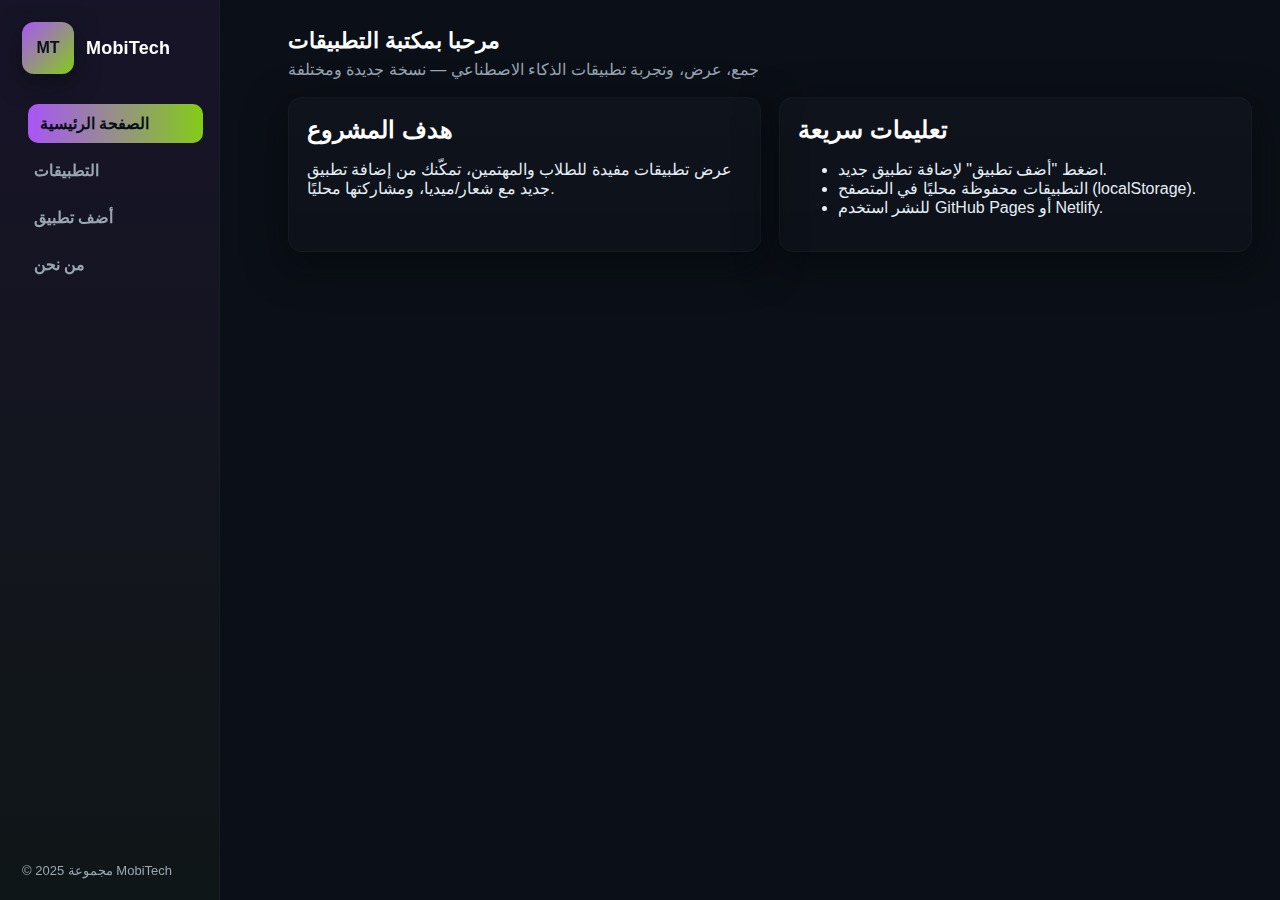
<file: index.html>
<!doctype html>
<html lang="ar">
<head>
  <meta charset="utf-8" />
  <meta name="viewport" content="width=device-width,initial-scale=1" />
  <title>الصفحة الرئيسية - مكتبة التطبيقات</title>
  <link rel="stylesheet" href="css/new-style.css" />
</head>
<body>
  <aside class="sidebar">
    <div class="logoBox">
      <div class="logoMark">MT</div>
      <div class="logoText">MobiTech</div>
    </div>
    <nav class="sideNav">
      <a href="index.html" class="active">الصفحة الرئيسية</a>
      <a href="apps.html">التطبيقات</a>
      <a href="add_app.html">أضف تطبيق</a>
      <a href="about.html">من نحن</a>
    </nav>
    <div class="sideFooter">© 2025 مجموعة MobiTech</div>
  </aside>

  <main class="mainContent">
    <header class="topHeader">
      <h1>مرحبا بمكتبة التطبيقات</h1>
      <p class="lead">جمع، عرض، وتجربة تطبيقات الذكاء الاصطناعي — نسخة جديدة ومختلفة</p>
    </header>

    <section class="cardsGrid">
      <article class="card">
        <h2>هدف المشروع</h2>
        <p>عرض تطبيقات مفيدة للطلاب والمهتمين، تمكّنك من إضافة تطبيق جديد مع شعار/ميديا، ومشاركتها محليًا.</p>
      </article>

      <article class="card">
        <h2>تعليمات سريعة</h2>
        <ul>
          <li>اضغط "أضف تطبيق" لإضافة تطبيق جديد.</li>
          <li>التطبيقات محفوظة محليًا في المتصفح (localStorage).</li>
          <li>للنشر استخدم GitHub Pages أو Netlify.</li>
        </ul>
      </article>
    </section>
  </main>
</body>
</html>
</file>
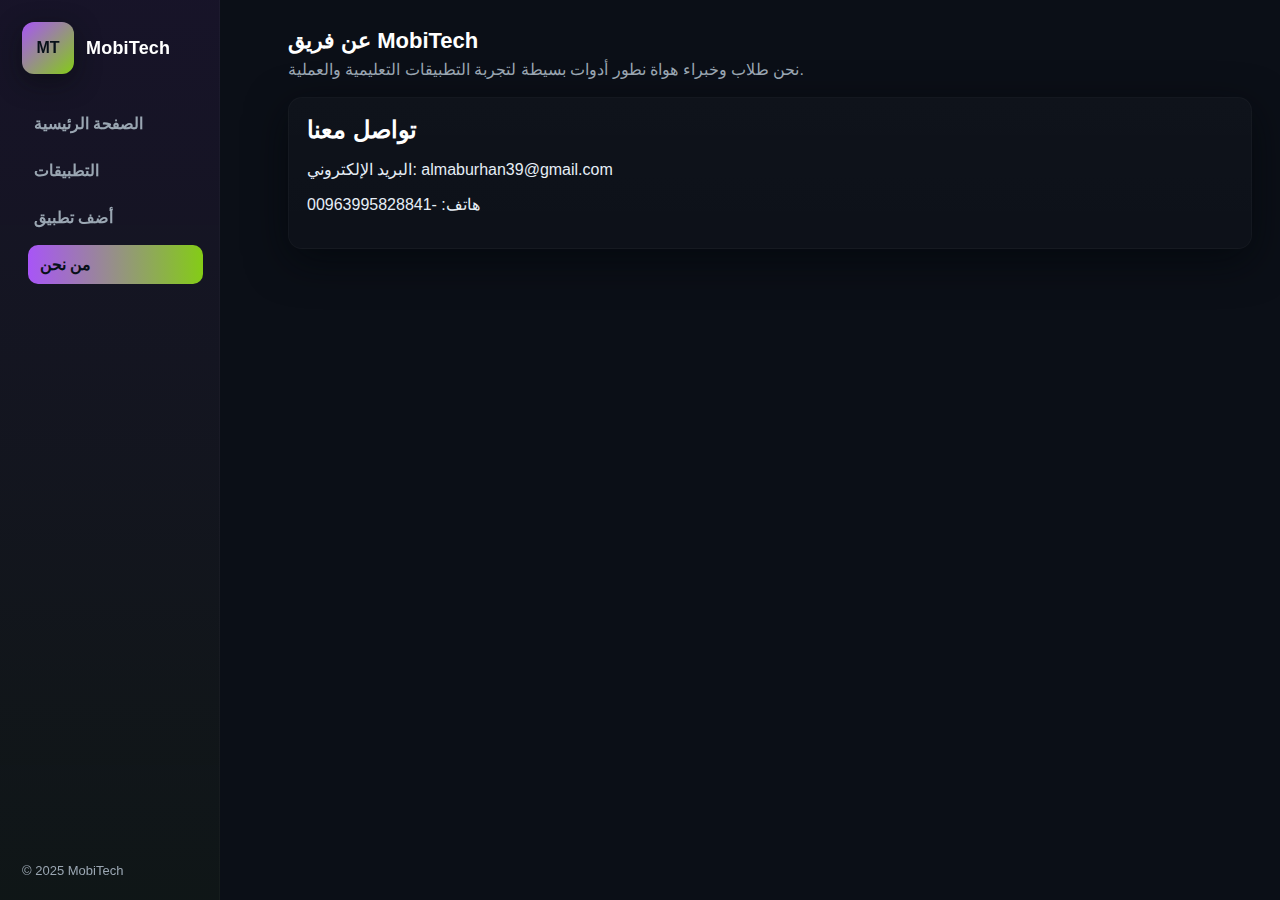
<file: about.html>
<!doctype html>
<html lang="ar">
<head>
  <meta charset="utf-8" />
  <meta name="viewport" content="width=device-width,initial-scale=1" />
  <title>من نحن - MobiTech</title>
  <link rel="stylesheet" href="css/new-style.css" />
</head>
<body>
  <aside class="sidebar">
    <div class="logoBox">
      <div class="logoMark">MT</div>
      <div class="logoText">MobiTech</div>
    </div>
    <nav class="sideNav">
      <a href="index.html">الصفحة الرئيسية</a>
      <a href="apps.html">التطبيقات</a>
      <a href="add_app.html">أضف تطبيق</a>
      <a href="about.html" class="active">من نحن</a>
    </nav>
    <div class="sideFooter">© 2025 MobiTech</div>
  </aside>

  <main class="mainContent">
    <header class="topHeader">
      <h1>عن فريق MobiTech</h1>
      <p class="lead">نحن طلاب وخبراء هواة نطور أدوات بسيطة لتجربة التطبيقات التعليمية والعملية.</p>
    </header>

    <section class="card">
      <h2>تواصل معنا</h2>
      <p>البريد الإلكتروني: almaburhan39@gmail.com</p>
      <p>هاتف: -00963995828841</p>

    </section>
  </main>
</body>
</html>
</file>
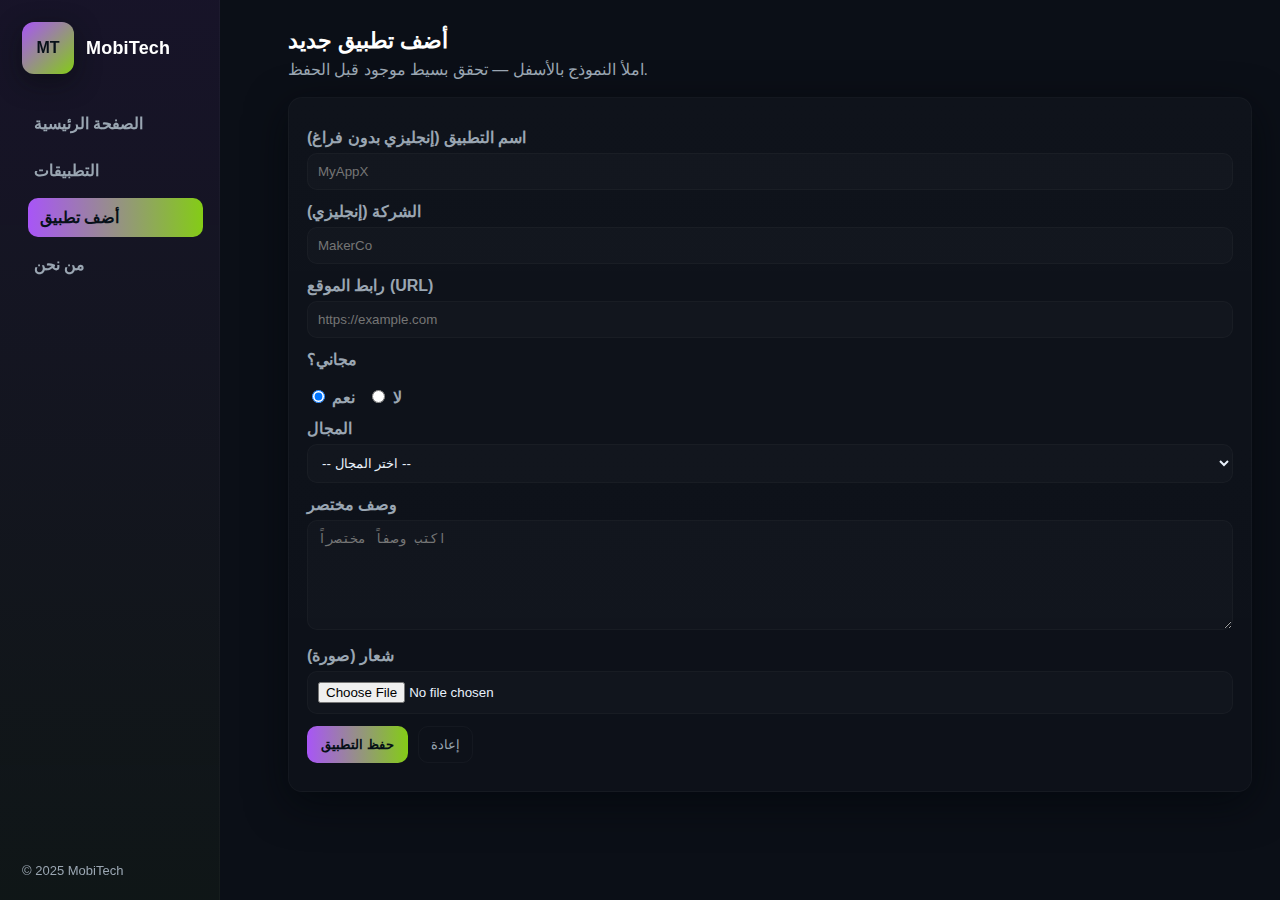
<file: add_app.html>
<!doctype html>
<html lang="ar">
<head>
  <meta charset="utf-8" />
  <meta name="viewport" content="width=device-width,initial-scale=1" />
  <title>أضف تطبيق - MobiTech</title>
  <link rel="stylesheet" href="css/new-style.css" />
  <script src="https://code.jquery.com/jquery-3.6.0.min.js"></script>
  <script src="js/app.js" defer></script>
</head>
<body>
  <aside class="sidebar">
    <div class="logoBox">
      <div class="logoMark">MT</div>
      <div class="logoText">MobiTech</div>
    </div>
    <nav class="sideNav">
      <a href="index.html">الصفحة الرئيسية</a>
      <a href="apps.html">التطبيقات</a>
      <a href="add_app.html" class="active">أضف تطبيق</a>
      <a href="about.html">من نحن</a>
    </nav>
    <div class="sideFooter">© 2025 MobiTech</div>
  </aside>

  <main class="mainContent">
    <header class="topHeader">
      <h1>أضف تطبيق جديد</h1>
      <p class="lead">املأ النموذج بالأسفل — تحقق بسيط موجود قبل الحفظ.</p>
    </header>

    <section class="card">
      <form id="newAppForm" class="form">
        <label>اسم التطبيق (إنجليزي بدون فراغ)</label>
        <input id="app_name" type="text" placeholder="MyAppX" />

        <label>الشركة (إنجليزي)</label>
        <input id="app_maker" type="text" placeholder="MakerCo" />

        <label>رابط الموقع (URL)</label>
        <input id="app_url" type="url" placeholder="https://example.com" />

        <label>مجاني؟</label>
        <div class="inline">
          <label><input name="app_free" type="radio" value="true" checked /> نعم</label>
          <label><input name="app_free" type="radio" value="false" /> لا</label>
        </div>

        <label>المجال</label>
        <select id="app_category">
          <option value="">-- اختر المجال --</option>
          <option>Education</option>
          <option>Health</option>
          <option>Finance</option>
          <option>Productivity</option>
          <option>Other</option>
        </select>

        <label>وصف مختصر</label>
        <textarea id="app_desc" placeholder="اكتب وصفاً مختصراً"></textarea>

        <label>شعار (صورة)</label>
        <input id="app_logo" type="file" accept="image/*" />

        <div class="formActions">
          <button id="submitBtn" class="btnSubmit" type="submit">حفظ التطبيق</button>
          <button id="resetBtn" class="btnReset" type="reset">إعادة</button>
        </div>

        <div id="formErrors" class="errors" aria-live="assertive"></div>
      </form>
    </section>
  </main>
</body>
</html>
</file>
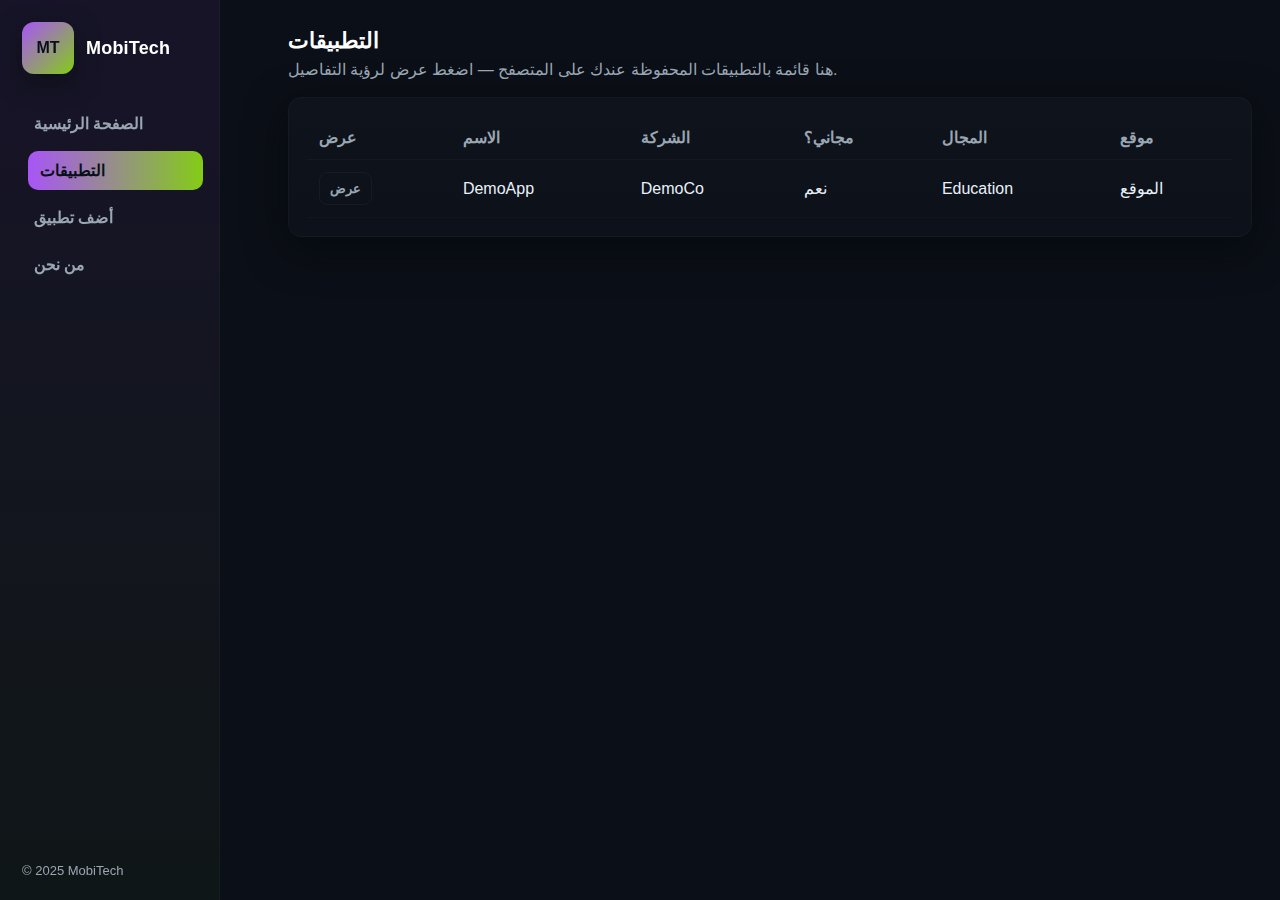
<file: apps.html>
<!doctype html>
<html lang="ar">
<head>
  <meta charset="utf-8" />
  <meta name="viewport" content="width=device-width,initial-scale=1" />
  <title>قائمة التطبيقات - MobiTech</title>
  <link rel="stylesheet" href="css/new-style.css" />
  <script src="https://code.jquery.com/jquery-3.6.0.min.js"></script>
  <script src="js/app.js" defer></script>
</head>
<body>
  <aside class="sidebar">
    <div class="logoBox">
      <div class="logoMark">MT</div>
      <div class="logoText">MobiTech</div>
    </div>
    <nav class="sideNav">
      <a href="index.html">الصفحة الرئيسية</a>
      <a href="apps.html" class="active">التطبيقات</a>
      <a href="add_app.html">أضف تطبيق</a>
      <a href="about.html">من نحن</a>
    </nav>
    <div class="sideFooter">© 2025 MobiTech</div>
  </aside>

  <main class="mainContent">
    <header class="topHeader">
      <h1>التطبيقات</h1>
      <p class="lead">هنا قائمة بالتطبيقات المحفوظة عندك على المتصفح — اضغط عرض لرؤية التفاصيل.</p>
    </header>

    <section class="card">
      <div class="tableArea">
        <table id="appsTable" class="appsTable" aria-live="polite">
          <thead>
            <tr>
              <th>عرض</th>
              <th>الاسم</th>
              <th>الشركة</th>
              <th>مجاني؟</th>
              <th>المجال</th>
              <th>موقع</th>
            </tr>
          </thead>
          <tbody id="appsBody">
            <!-- يمتلئ بواسطة JS -->
          </tbody>
        </table>
      </div>
    </section>
  </main>
</body>
</html>
</file>
<file: css/new-style.css>
/* new-style.css
   ثيم مظلم جديد: أرجواني غامق + أخضر ليموني
   تخطيط: شريط جانبي + محتوى مركزي
*/

:root{
    --bg:#0b0f17;           /* خلفية داكنة */
    --panel:#0f1720;        /* لون الكروت */
    --accent:#a855f7;       /* أرجواني فاتح */
    --accent-2:#84cc16;     /* أخضر ليموني */
    --muted:#9aa6b2;
    --glass: rgba(255,255,255,0.03);
    --radius:14px;
    --pad:18px;
  }
  
  /* قاعدة عامة */
  *{box-sizing:border-box}
  html,body{height:100%; margin:0; font-family: "Segoe UI", Tahoma, Arial, sans-serif; background:var(--bg); color:#e6eef6; -webkit-font-smoothing:antialiased}
  a{ color:inherit; text-decoration:none; }
  
  /* الشريط الجانبي */
  .sidebar{
    position:fixed;
    left:0; top:0; bottom:0;
    width:220px;
    background:linear-gradient(180deg, rgba(168,85,247,0.08), rgba(132,204,22,0.04));
    border-right:1px solid rgba(255,255,255,0.03);
    padding:22px;
    display:flex;
    flex-direction:column;
    gap:16px;
  }
  .logoBox{ display:flex; align-items:center; gap:12px; margin-bottom:6px; }
  .logoMark{
    width:52px; height:52px; border-radius:12px;
    display:grid; place-items:center; font-weight:800;
    background:linear-gradient(135deg, var(--accent), var(--accent-2));
    color:#071019;
    box-shadow: 0 8px 24px rgba(8,10,12,0.5);
  }
  .logoText{ font-size:18px; font-weight:700; color:#fff; letter-spacing:0.2px; }
  
  /* الناف بار الجانبي */
  .sideNav{ display:flex; flex-direction:column; gap:8px; margin-top:8px; }
  .sideNav a{
    padding:10px 12px; border-radius:10px; color:var(--muted);
    transition: all 220ms ease; font-weight:700;
  }
  .sideNav a.active, .sideNav a:hover{
    color:#071019; background: linear-gradient(90deg, var(--accent), var(--accent-2));
    transform: translateX(6px);
  }
  
  /* footer الصغير في السايدبار */
  .sideFooter{ margin-top:auto; font-size:13px; color:var(--muted); }
  
  /* المحتوى الرئيسي */
  .mainContent{
    margin-left:260px;
    padding:28px;
    min-height:100vh;
  }
  
  /* header العلوي داخل المحتوى */
  .topHeader{ margin-bottom:18px; }
  .topHeader h1{ margin:0; font-size:22px; color:#fff; }
  .topHeader .lead{ color:var(--muted); margin-top:6px }
  
  /* شبكة البطاقات */
  .cardsGrid{ display:grid; grid-template-columns: repeat(2, 1fr); gap:18px; margin-top:12px; }
  .card{
    background:linear-gradient(180deg, rgba(255,255,255,0.02), rgba(255,255,255,0.01));
    border-radius:var(--radius);
    padding:18px;
    box-shadow: 0 12px 40px rgba(2,6,10,0.6);
    border:1px solid rgba(255,255,255,0.03);
  }
  .card h2{ margin:0 0 8px 0; color:#fff }
  
  /* جداول التطبيقات */
  .tableArea{ overflow:auto; }
  .appsTable{ width:100%; border-collapse:collapse; min-width:720px; }
  .appsTable thead th{
    text-align:left; padding:12px; color:var(--muted); font-weight:800;
    border-bottom:1px solid rgba(255,255,255,0.03);
  }
  .appsTable tbody td{ padding:12px; border-bottom:1px solid rgba(255,255,255,0.02); color:#e9f1fb; }
  
  /* أزرار صغيرة */
  .btnView{
    padding:8px 10px; border-radius:8px; background:transparent; border:1px solid rgba(255,255,255,0.04);
    color:var(--muted); cursor:pointer; font-weight:700;
  }
  .btnView:hover{ background:linear-gradient(90deg, rgba(168,85,247,0.12), rgba(132,204,22,0.06)); color:#071019 }
  
  /* نموذج الإضافة */
  .form label{ display:block; margin-top:12px; color:var(--muted); font-weight:700; }
  .form input[type="text"], .form input[type="url"], .form select, .form textarea, .form input[type="file"]{
    width:100%; padding:10px; border-radius:10px; margin-top:6px; border:1px solid rgba(255,255,255,0.03);
    background: rgba(255,255,255,0.02); color:#e9f1fb;
  }
  .form textarea{ min-height:110px; resize:vertical; padding-top:10px; }
  .inline{ display:flex; gap:12px; align-items:center; margin-top:6px; }
  .formActions{ display:flex; gap:10px; margin-top:12px; }
  
  /* أزرار الحفظ */
  .btnSubmit{
    background: linear-gradient(90deg, var(--accent), var(--accent-2));
    color:#061016; padding:10px 14px; border-radius:10px; border:none; font-weight:800; cursor:pointer;
  }
  .btnReset{ background:transparent; color:var(--muted); padding:10px 12px; border-radius:10px; border:1px solid rgba(255,255,255,0.03); cursor:pointer; }
  
  /* الأخطاء */
  .errors{ color:#ffb4b4; margin-top:10px; }
  
  /* تفاصيل مطوية تحت الصف */
  .detailsRow{ background: rgba(255,255,255,0.02); padding:12px; border-radius:10px; margin-top:8px; }
  
  /* استجابة */
  @media (max-width:920px){
    .cardsGrid{ grid-template-columns:1fr; }
    .mainContent{ margin-left:0; padding:14px; }
    .sidebar{ position:relative; width:100%; display:flex; flex-direction:row; gap:10px; padding:12px; align-items:center; }
    .sideNav{ flex-direction:row; gap:6px; overflow:auto }
    .sideFooter{ display:none; }
    .appsTable{ min-width:600px; }
  }
</file>
